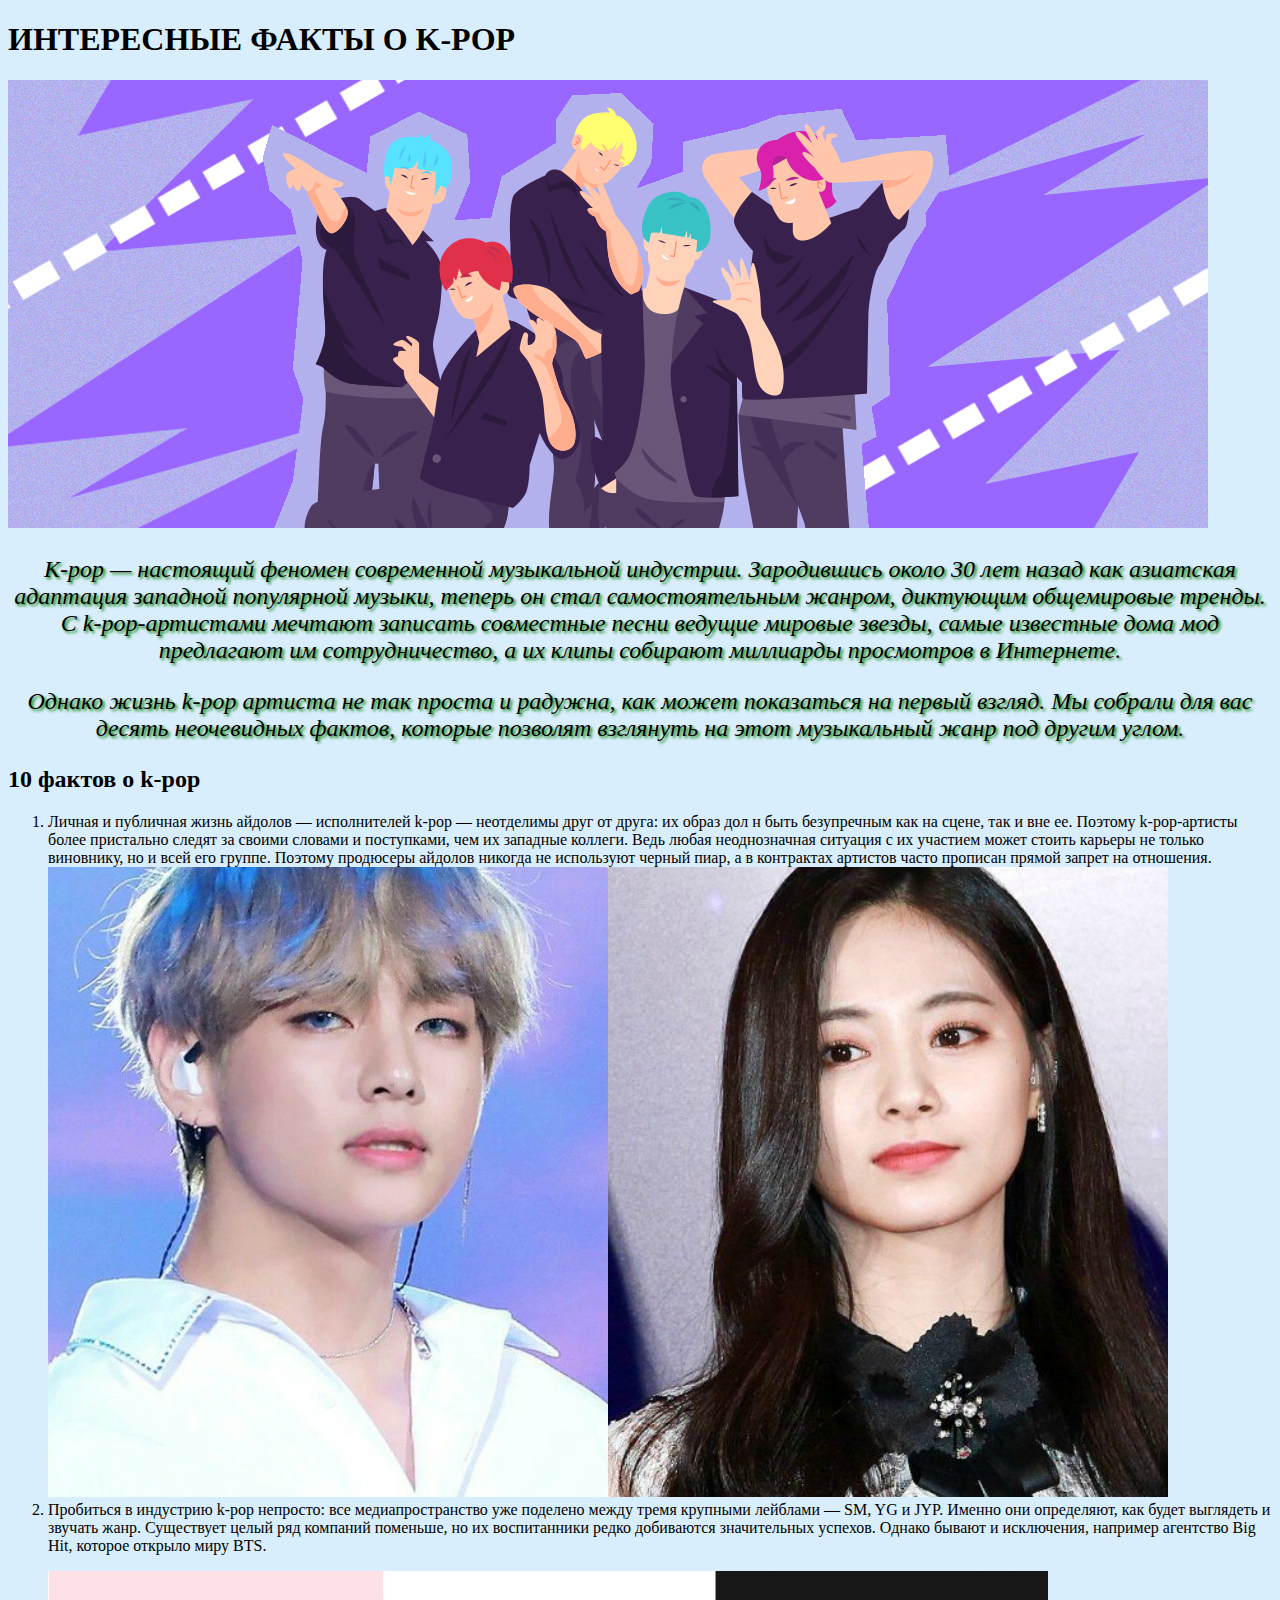
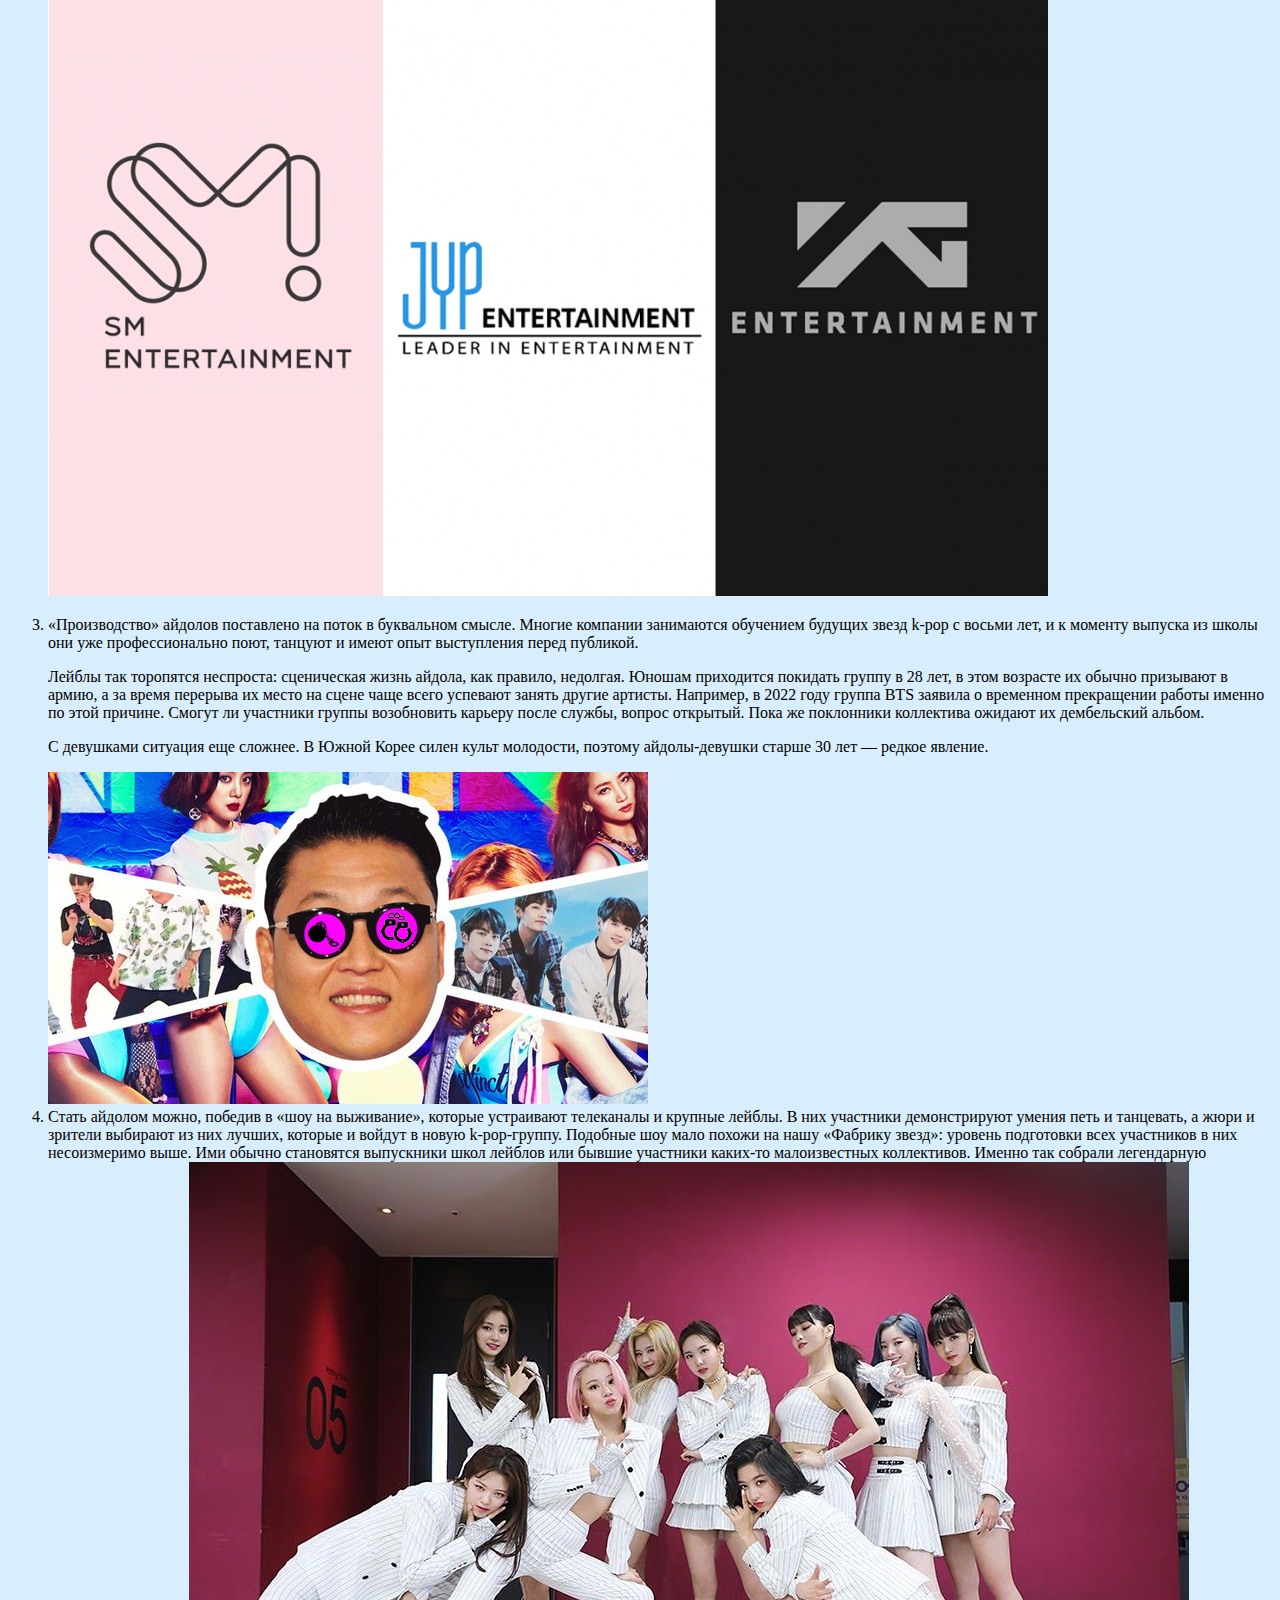
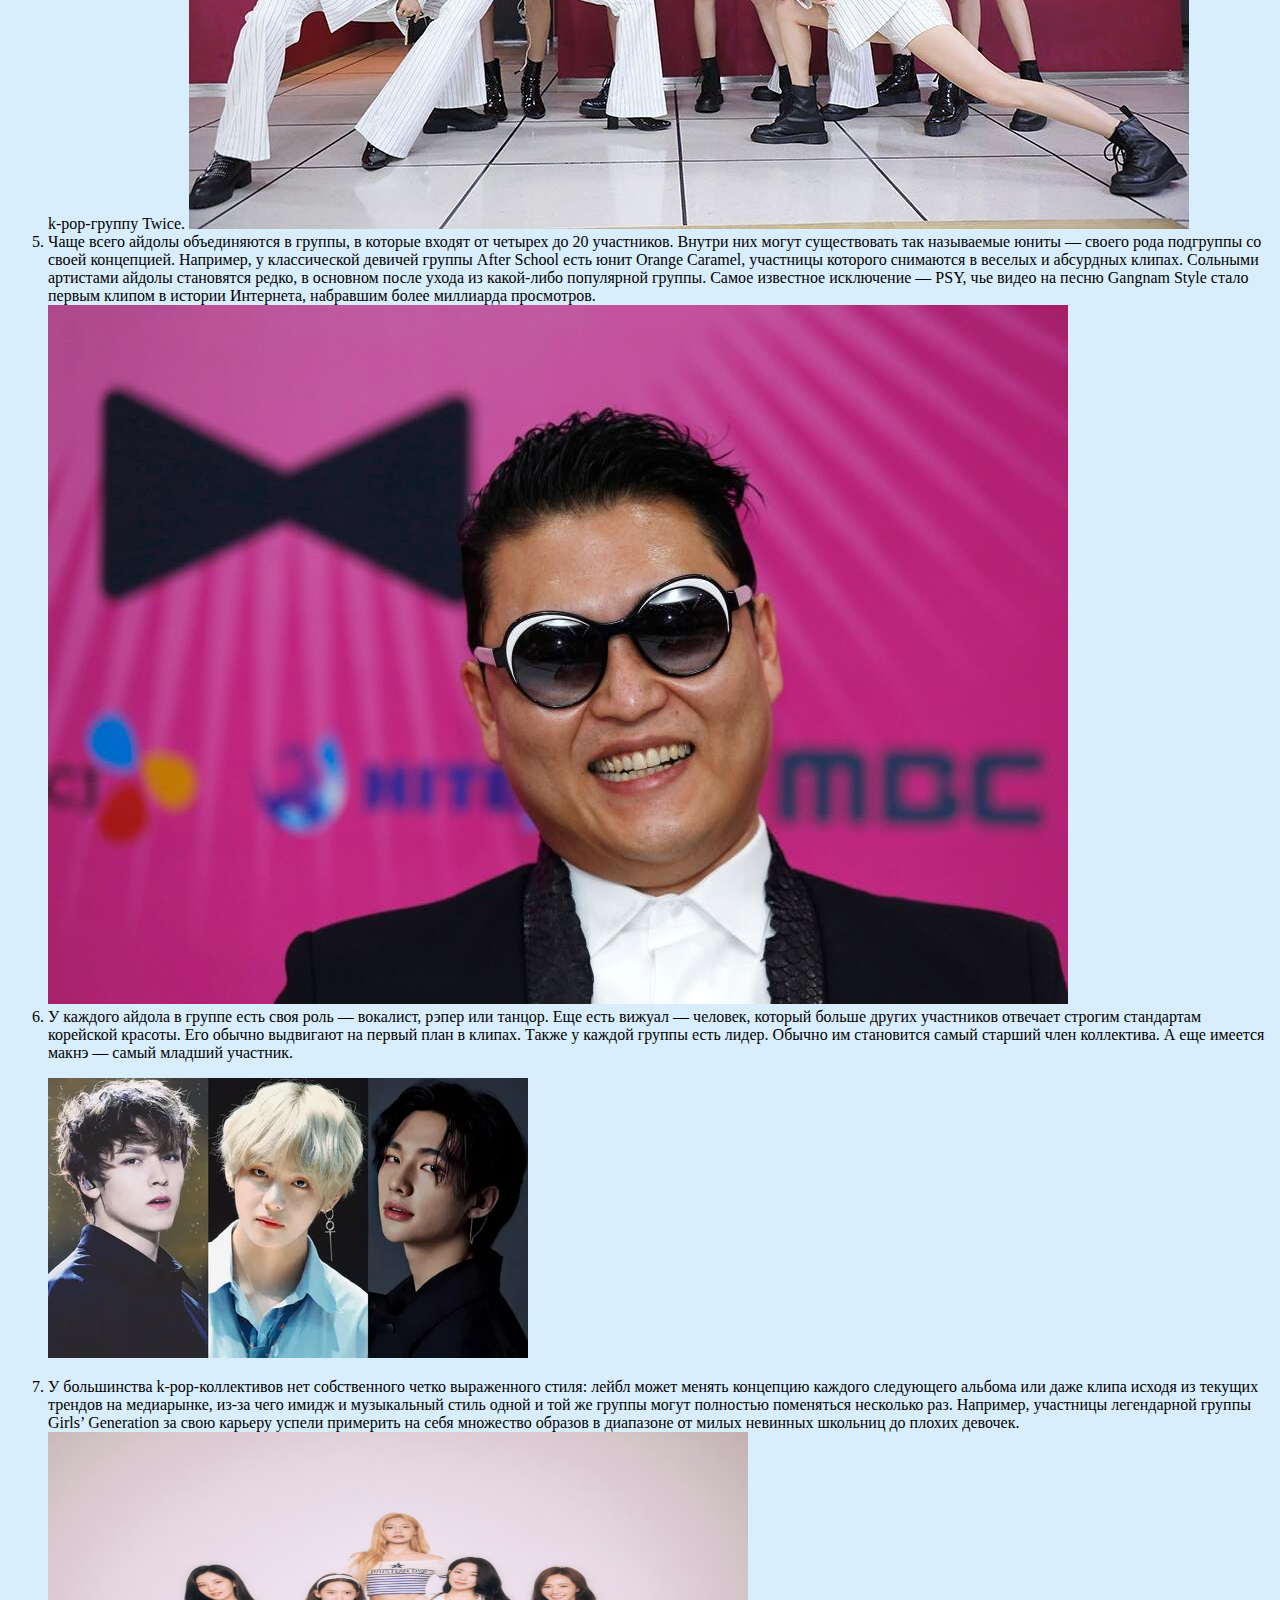
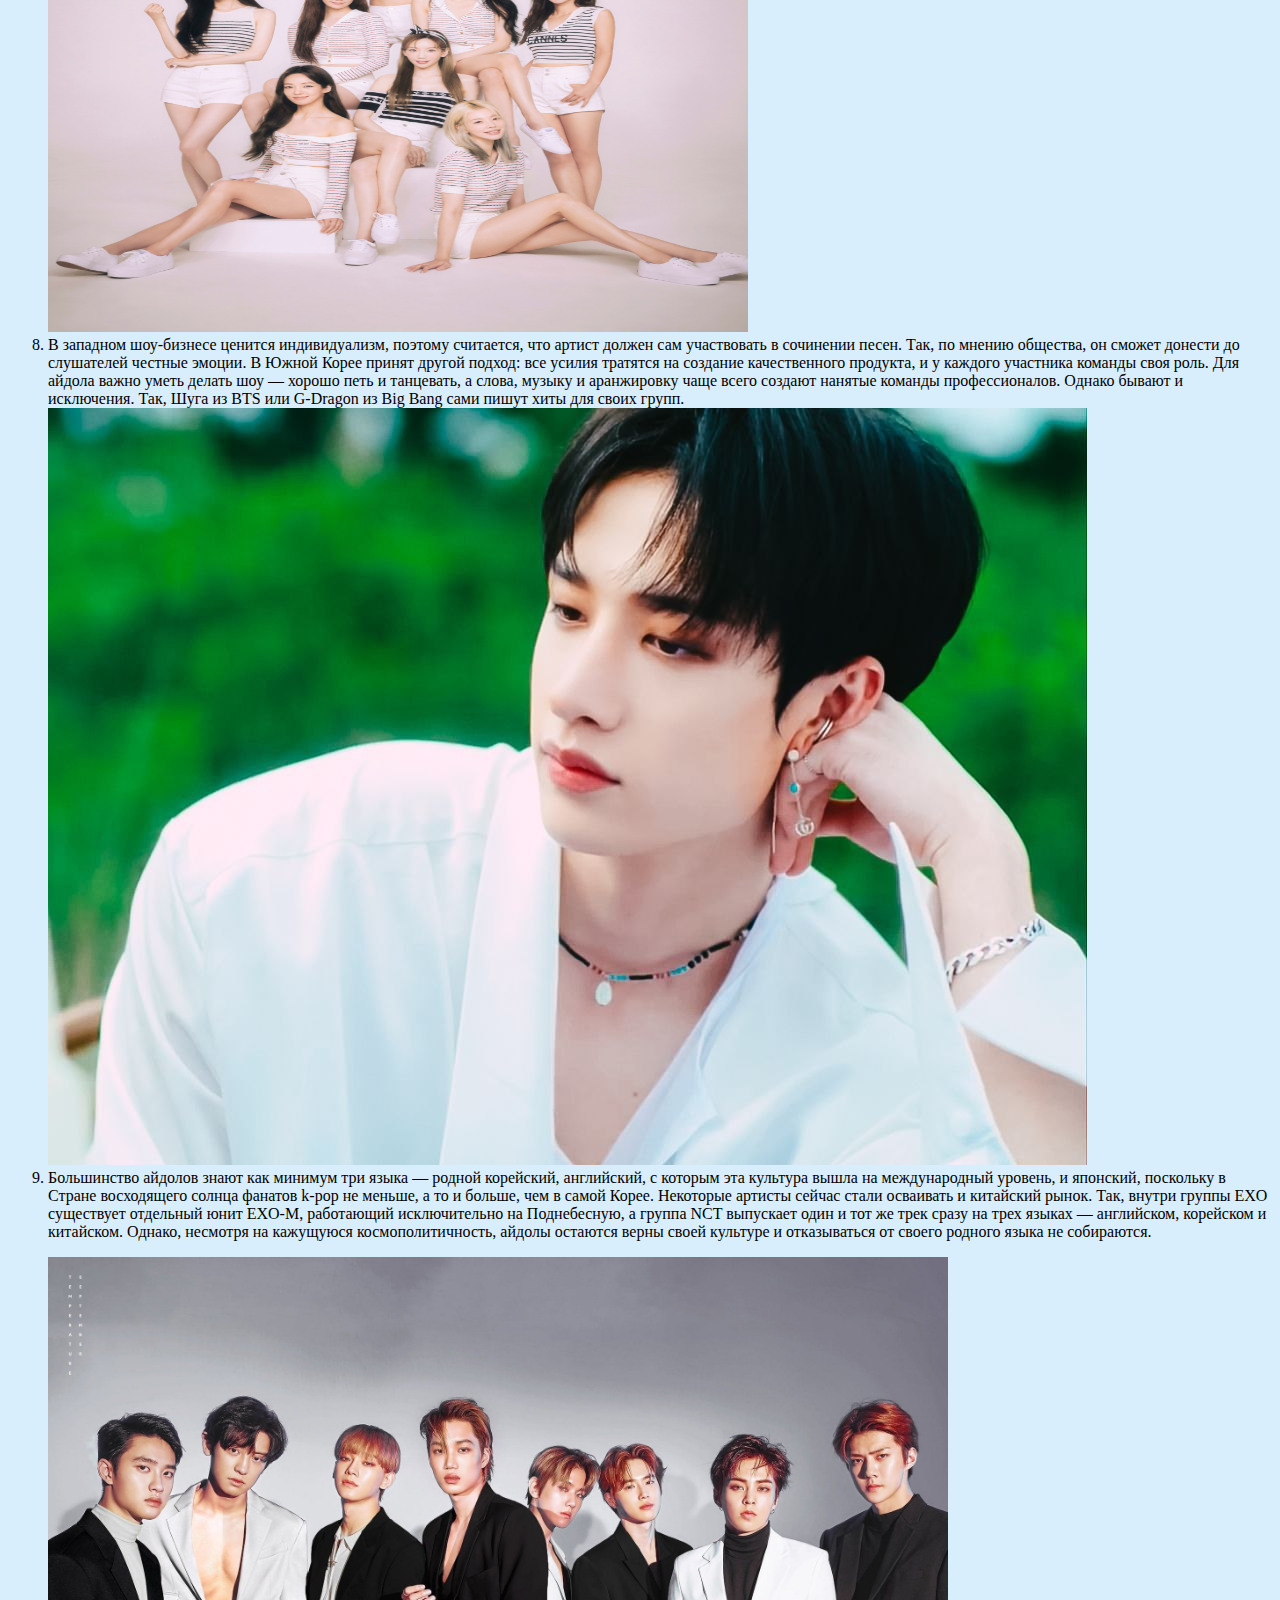
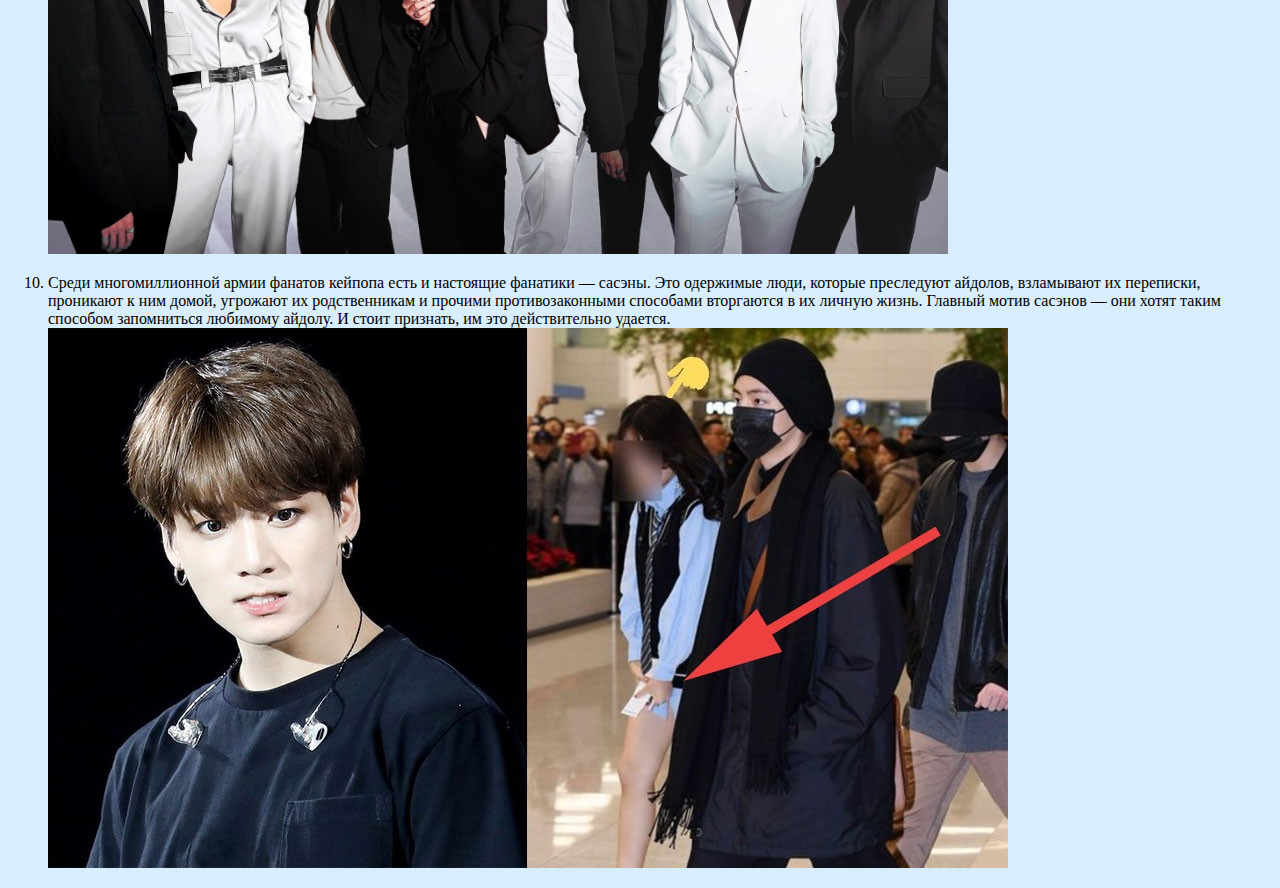
<file: index.html>
<!doctype html>
<html lang="en">
<head>
    <meta charset="UTF-8">
    <meta name="viewport"
          content="width=device-width, user-scalable=no, initial-scale=1.0, maximum-scale=1.0, minimum-scale=1.0">
    <meta http-equiv="X-UA-Compatible" content="ie=edge">
    <title>Факты о К-ПОП</title>
    <link rel="stylesheet" href="style.css">
</head>
<body>
    <h1>
    ИНТЕРЕСНЫЕ ФАКТЫ О K-POP
    </h1>
    <img src="img\kpop_1200.jpg">
    <div class="intro">
        <p>
        K‑pop — настоящий феномен современной музыкальной индустрии. Зародившись около 30 лет назад как азиатская адаптация западной популярной музыки, теперь он стал самостоятельным жанром, диктующим общемировые тренды. С k‑pop‑артистами мечтают записать совместные песни ведущие мировые звезды, самые известные дома мод предлагают им сотрудничество, а их клипы собирают миллиарды просмотров в Интернете.
        </p>
        <p>
        Однако жизнь k‑pop артиста не так проста и радужна, как может показаться на первый взгляд. Мы собрали для вас десять неочевидных фактов, которые позволят взглянуть на этот музыкальный жанр под другим углом.
        </p>
    </div>
    <h2>
        10 фактов о k‑pop
    </h2>
    <div>
        <ol>
        <li>
            Личная и публичная жизнь айдолов — исполнителей k‑pop — неотделимы друг от друга: их образ дол н быть безупречным как на сцене, так и вне ее. Поэтому k‑pop‑артисты более пристально следят за своими словами и поступками, чем их западные коллеги. Ведь любая неоднозначная ситуация с их участием может стоить карьеры не только виновнику, но и всей его группе. Поэтому продюсеры айдолов никогда не используют черный пиар, а в контрактах артистов часто прописан прямой запрет на отношения.
            <img src="img\v-tzuyu-feature.jpg">
        </li>
        <li>
            Пробиться в индустрию k‑pop непросто: все медиапространство уже поделено между тремя крупными лейблами — SM, YG и JYP. Именно они определяют, как будет выглядеть и звучать жанр. Существует целый ряд компаний поменьше, но их воспитанники редко добиваются значительных успехов. Однако бывают и исключения, например агентство Big Hit, которое открыло миру BTS.
            <p>
                <img src="img\52fea6bc4dcab12a74d48d691d89a423.png">
            </p>
        </li>
        <li>
            <p>
                «Производство» айдолов поставлено на поток в буквальном смысле. Многие компании занимаются обучением будущих звезд k‑pop с восьми лет, и к моменту выпуска из школы они уже профессионально поют, танцуют и имеют опыт выступления перед публикой.
            </p>

            <p>
                Лейблы так торопятся неспроста: сценическая жизнь айдола, как правило, недолгая. Юношам приходится покидать группу в 28 лет, в этом возрасте их обычно призывают в армию, а за время перерыва их место на сцене чаще всего успевают занять другие артисты. Например, в 2022 году группа BTS заявила о временном прекращении работы именно по этой причине. Смогут ли участники группы возобновить карьеру после службы, вопрос открытый. Пока же поклонники коллектива ожидают их дембельский альбом.
            </p>

            <p>
                С девушками ситуация еще сложнее. В Южной Корее силен культ молодости, поэтому айдолы‑девушки старше 30 лет — редкое явление.
            </p>
            <img src="img\industriya-k-pop.jpg">
        </li>
        <li>
            Стать айдолом можно, победив в «шоу на выживание», которые устраивают телеканалы и крупные лейблы. В них участники демонстрируют умения петь и танцевать, а жюри и зрители выбирают из них лучших, которые и войдут в новую k‑pop‑группу. Подобные шоу мало похожи на нашу «Фабрику звезд»: уровень подготовки всех участников в них несоизмеримо выше. Ими обычно становятся выпускники школ лейблов или бывшие участники каких‑то малоизвестных коллективов. Именно так собрали легендарную k‑pop‑группу Twice.
            <img src="img\unnamed.jpg">
        </li>
        <li>
            Чаще всего айдолы объединяются в группы, в которые входят от четырех до 20 участников. Внутри них могут существовать так называемые юниты — своего рода подгруппы со своей концепцией. Например, у классической девичей группы After School есть юнит Orange Сaramel, участницы которого снимаются в веселых и абсурдных клипах.
            Сольными артистами айдолы становятся редко, в основном после ухода из какой‑либо популярной группы. Самое известное исключение — PSY, чье видео на песню Gangnam Style стало первым клипом в истории Интернета, набравшим более миллиарда просмотров.
            <img src="img\image.jpg">
        </li>
        <li>
            У каждого айдола в группе есть своя роль — вокалист, рэпер или танцор. Еще есть вижуал — человек, который больше других участников отвечает строгим стандартам корейской красоты. Его обычно выдвигают на первый план в клипах. Также у каждой группы есть лидер. Обычно им становится самый старший член коллектива. А еще имеется макнэ — самый младший участник.
            <p>
                <img src="img\i.png">
            </p>
        </li>
        <li>
            У большинства k‑pop‑коллективов нет собственного четко выраженного стиля: лейбл может менять концепцию каждого следующего альбома или даже клипа исходя из текущих трендов на медиарынке, из‑за чего имидж и музыкальный стиль одной и той же группы могут полностью поменяться несколько раз. Например, участницы легендарной группы Girls’ Generation за свою карьеру успели примерить на себя множество образов в диапазоне от милых невинных школьниц до плохих девочек.
            <img src="img\Girls'_Generation_-_FOREVER_1_promo2.jpg" width="700" height="500">
        </li>
        <li>
            В западном шоу‑бизнесе ценится индивидуализм, поэтому считается, что артист должен сам участвовать в сочинении песен. Так, по мнению общества, он сможет донести до слушателей честные эмоции. В Южной Корее принят другой подход: все усилия тратятся на создание качественного продукта, и у каждого участника команды своя роль. Для айдола важно уметь делать шоу — хорошо петь и танцевать, а слова, музыку и аранжировку чаще всего создают нанятые команды профессионалов. Однако бывают и исключения. Так, Шуга из BTS или G‑Dragon из Big Bang сами пишут хиты для своих групп.
            <img src="img\08980758c9ff1625f520b9dad18b7a40.jpg">
        </li>
        <li>
            Большинство айдолов знают как минимум три языка — родной корейский, английский, с которым эта культура вышла на международный уровень, и японский, поскольку в Стране восходящего солнца фанатов k‑pop не меньше, а то и больше, чем в самой Корее.

            Некоторые артисты сейчас стали осваивать и китайский рынок. Так, внутри группы EXO существует отдельный юнит EXO‑M, работающий исключительно на Поднебесную, а группа NCT выпускает один и тот же трек сразу на трех языках — английском, корейском и китайском. Однако, несмотря на кажущуюся космополитичность, айдолы остаются верны своей культуре и отказываться от своего родного языка не собираются.
            <p>
                <img src="img\7267e1cf8172a221f37151f8a1ef4d58.jpg" width="900">
            </p>
        </li>
        <li>
            Среди многомиллионной армии фанатов кейпопа есть и настоящие фанатики — сасэны. Это одержимые люди, которые преследуют айдолов, взламывают их переписки, проникают к ним домой, угрожают их родственникам и прочими противозаконными способами вторгаются в их личную жизнь. Главный мотив сасэнов — они хотят таким способом запомниться любимому айдолу. И стоит признать, им это действительно удается.
            <img src="img\recommend_c67004ee938700ee5dfee85af29a9736c128fe86.jpeg">
        </li>
    </ol>
    </div>
</body>
</html>
</file>
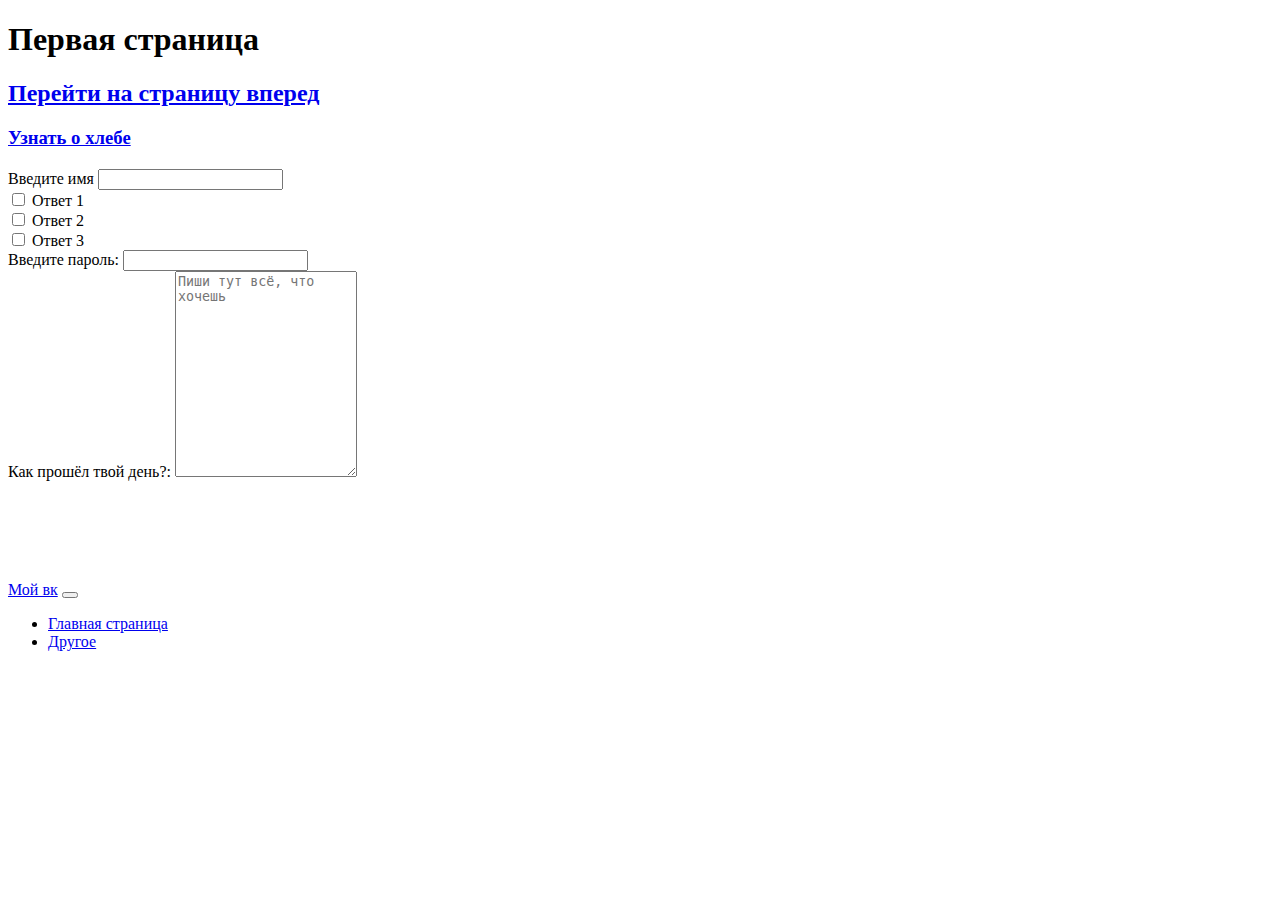
<file: les3_homework.html>
<!doctype html>
<html lang="en">
  <head>
    <meta charset="utf-8">
    <meta name="viewport" content="width=device-width, initial-scale=1">
    <title>Bootstrap demo</title>
    <link href="style1.css" rel="stylesheet">
    <link href="https://cdn.jsdelivr.net/npm/bootstrap@5.3.0/dist/css/bootstrap.min.css" rel="stylesheet" integrity="sha384-9ndCyUaIbzAi2FUVXJi0CjmCapSmO7SnpJef0486qhLnuZ2cdeRhO02iuK6FUUVM" crossorigin="anonymous">
  </head>
<body>
<div class="block1">
    <h1>
    Первая страница
    </h1>
    <a href="page2.html" target="_blank">
        <h2>Перейти на страницу вперед</h2>
    </a>
    <a href="https://ru.wikipedia.org/wiki/Хлеб" target="_blank">
        <h3>Узнать о хлебе</h3>
    </a>
</div>


<div>
    <form>
        <div class="input-group input-group-sm mb-3">
            <label for="name_input" class="input-group-text">Введите имя</label>
            <input class="form-control" type="text" id="name_input">
        </div>
        <div>
            <div class="form-check">
                <input class="form-check-input" type="checkbox" id="box1">
                <label class="form-check-label"for="box1">Ответ 1</label>
            </div>
            <div class="form-check">
                <input class="form-check-input" type="checkbox" id="box2">
                <label class="form-check-label" for="box2">Ответ 2</label>
            </div>
            <div class="form-check">
                <input class="form-check-input" type="checkbox" id="box3">
                <label class="form-check-label" for="box3">Ответ 3</label>
            </div>
        </div>

        <div class="input-group input-group-lg">
            <label class="input-group-text" for="password_input">Введите пароль: </label>
            <input type="password" id="password_input">

        </div>
        <div class="block3">
            <label for="floatingTextarea2">Как прошёл твой день?:</label>
            <textarea class="form-control" placeholder="Пиши тут всё, что хочешь"
                      id="floatingTextarea2" style="height: 200px"></textarea>
        </div>

    </form>

</div>

<div>
    <nav class="navbar navbar-expand-lg bg-body-tertiary">
      <div class="container-fluid">
        <a class="navbar-brand" href="#">Мой вк</a>
        <button class="navbar-toggler" type="button" data-bs-toggle="collapse" data-bs-target="#navbarNavDropdown" aria-controls="navbarNavDropdown" aria-expanded="false" aria-label="Toggle navigation">
          <span class="navbar-toggler-icon"></span>
        </button>
        <div class="collapse navbar-collapse" id="navbarNavDropdown">
          <ul class="navbar-nav">
            <li class="nav-item">
              <a class="nav-link" href="https://vk.com/vlmirz" target="_blank">Главная страница</a>
            </li>
            <li class="nav-item dropdown">
              <a class="nav-link dropdown-toggle" href="#" role="button" data-bs-toggle="dropdown" aria-haspopup="true" aria-expanded="true">
                Другое
              </a>
              <ul class="dropdown-menu">
              </ul>
            </li>
          </ul>
        </div>
      </div>
    </nav>
</div>
</body>
</html>
</file>
<file: style.css>
body {
    background: #d9eefc;
}
.intro {
    text-align: center;
    font-size: 24px;
    font-style: oblique;
    text-shadow: 2px 2px 3px green;
}
</file>
<file: style1.css>
.block1 {
    margin-bottom: 20px;
}


.block3{
    margin-bottom: 100px;
}
</file>
